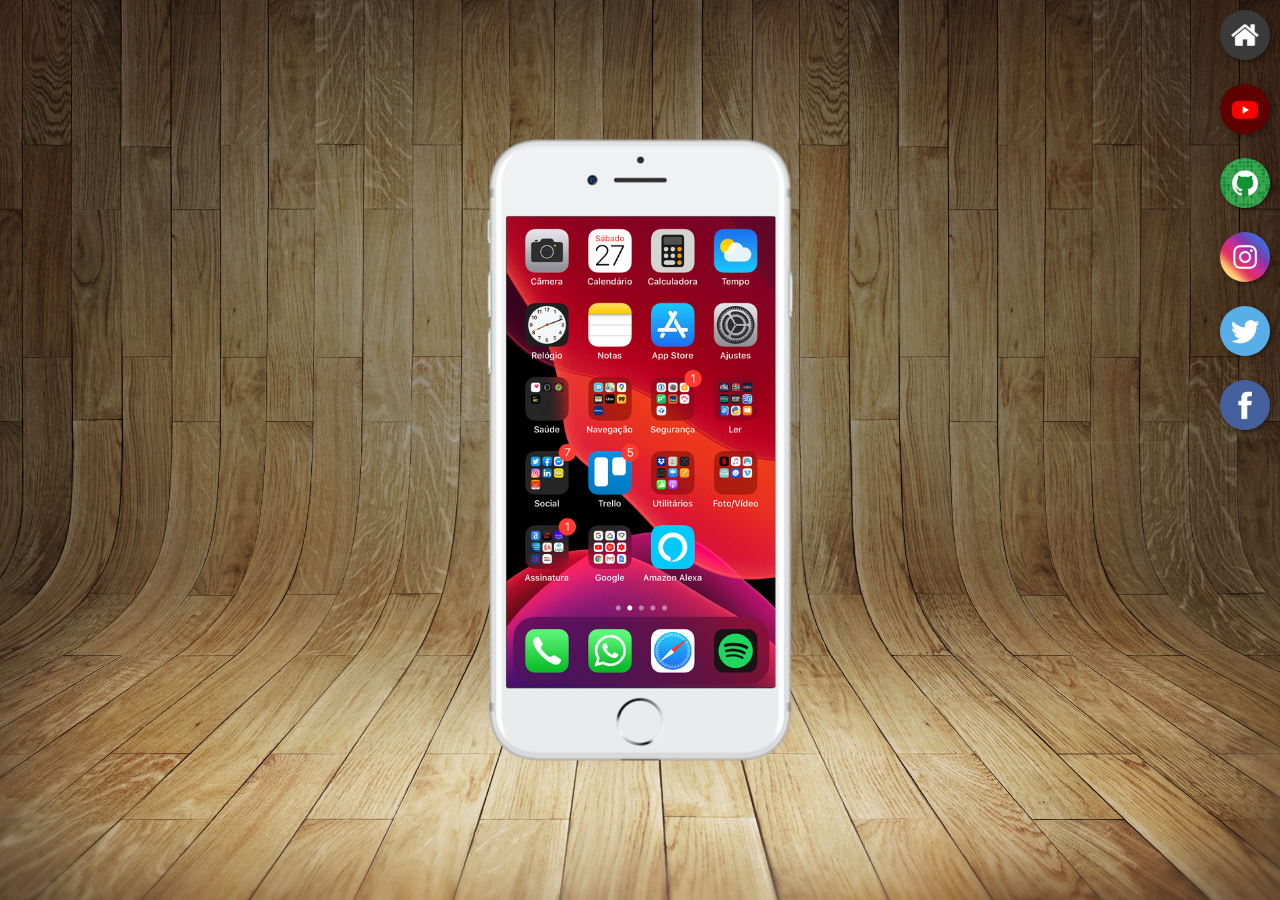
<file: index.html>
<!DOCTYPE html>
<html lang="en">
<head>

  <title>Projeto Redes Sociais</title>
  <link rel="shortcut icon" href="favicon.ico" type="image/x-icon">
  <link rel="stylesheet" href="style/style.css">
</head>
<body>
    <main>
      <section id="phone">
          <iframe src="home.html" name="tela" id="tela" frameborder="0">
            Seu navegador não é compativel com isso.
          </iframe>
      </section>
      <section id="redes-sociais">
          <a href="#" target="tela"><img src="imagens/logo-home.jpg" alt=""></a> <br>
          <a href="#" target="tela"><img src="imagens/logo-youtube.jpg" alt=""></a> <br>
          <a href="#" target="tela"><img src="imagens/logo-github.jpg" alt=""></a> <br>
          <a href="#" target="tela"><img src="imagens/logo-instagram.jpg" alt=""></a> <br>
          <a href="#" target="tela"><img src="imagens/logo-twitter.jpg" alt=""></a> <br>
          <a href="#" target="tela"><img src="imagens/logo-facebook.jpg" alt=""></a> <br>
      </section>
    </main>
</body>
</html>
</file>
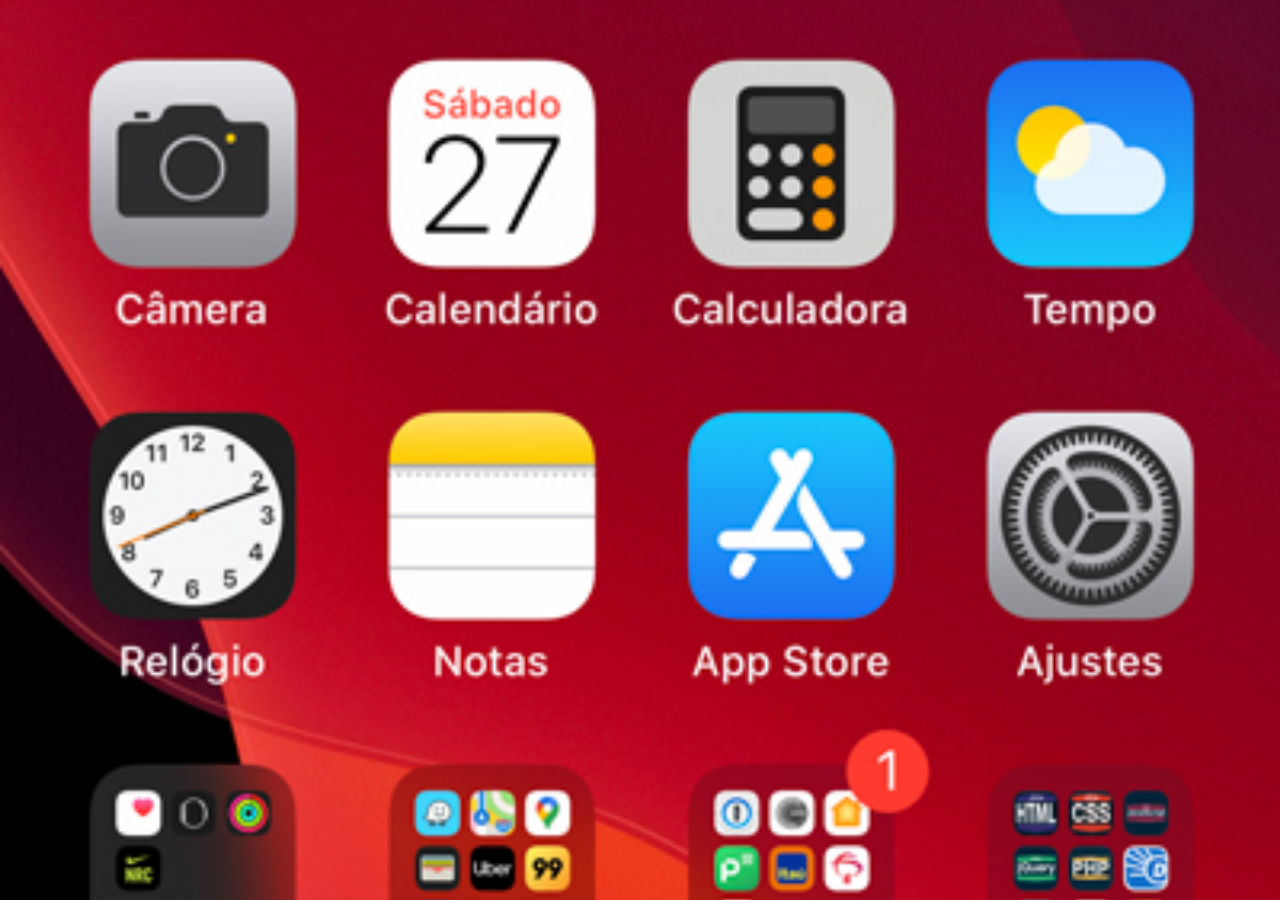
<file: home.html>
<!DOCTYPE html>
<html lang="en">
<head>
  <title>Home</title>
  <style>
    * {
      margin: 0px;
      padding: 0px;
    }

    body {
      width: 100vw;
      height: 100vh;
      background: black url('imagens/tela-home.jpg') no-repeat top center;
      background-size: cover;
    }

  </style>
</head>
<body>

</body>
</html>
</file>
<file: style/style.css>
* {
  margin: 0px;
  padding: 0px;
  font-family: Arial, Helvetica, sans-serif;
}

html,
body {
  height: 100vh;
  width: 100vw;
  background-color: black;
}

body {
  background: url('../imagens/fundo-madeira.jpg') no-repeat top center;
  background-size: cover;
  background-attachment: fixed;
}

main {
  height: 100vh;
  position: relative;
}

section#phone {
  position: absolute;
  top: 50%;
  left: 50%;
  transform: translate(-50%, -50%);
  height: 627px;
  width: 311px;
  background: url('../imagens/frame-iphone.png');
}

iframe#tela {
  position: relative;
  top: 80px;
  left: 22px;
  width: 269px;
  height: 471px;
}

section#redes-sociais {
  text-align: right;
}

section#redes-sociais img {
  width: 50px;
  margin: 10px;
  border-radius: 50%;
  box-shadow: 2px 2px 5px rgba(0, 0, 0, 0.400);
  box-sizing: border-box;
}

section#redes-sociais img:hover {
  border: 2px solid rgba(255, 255, 255, 0.637);
  transform: translate(-3px, -3px);
  box-shadow: 5px, 5px, 10px rgba(0, 0, 0, 0.173);
  transition: transform .5s, border 1s;
}
</file>
